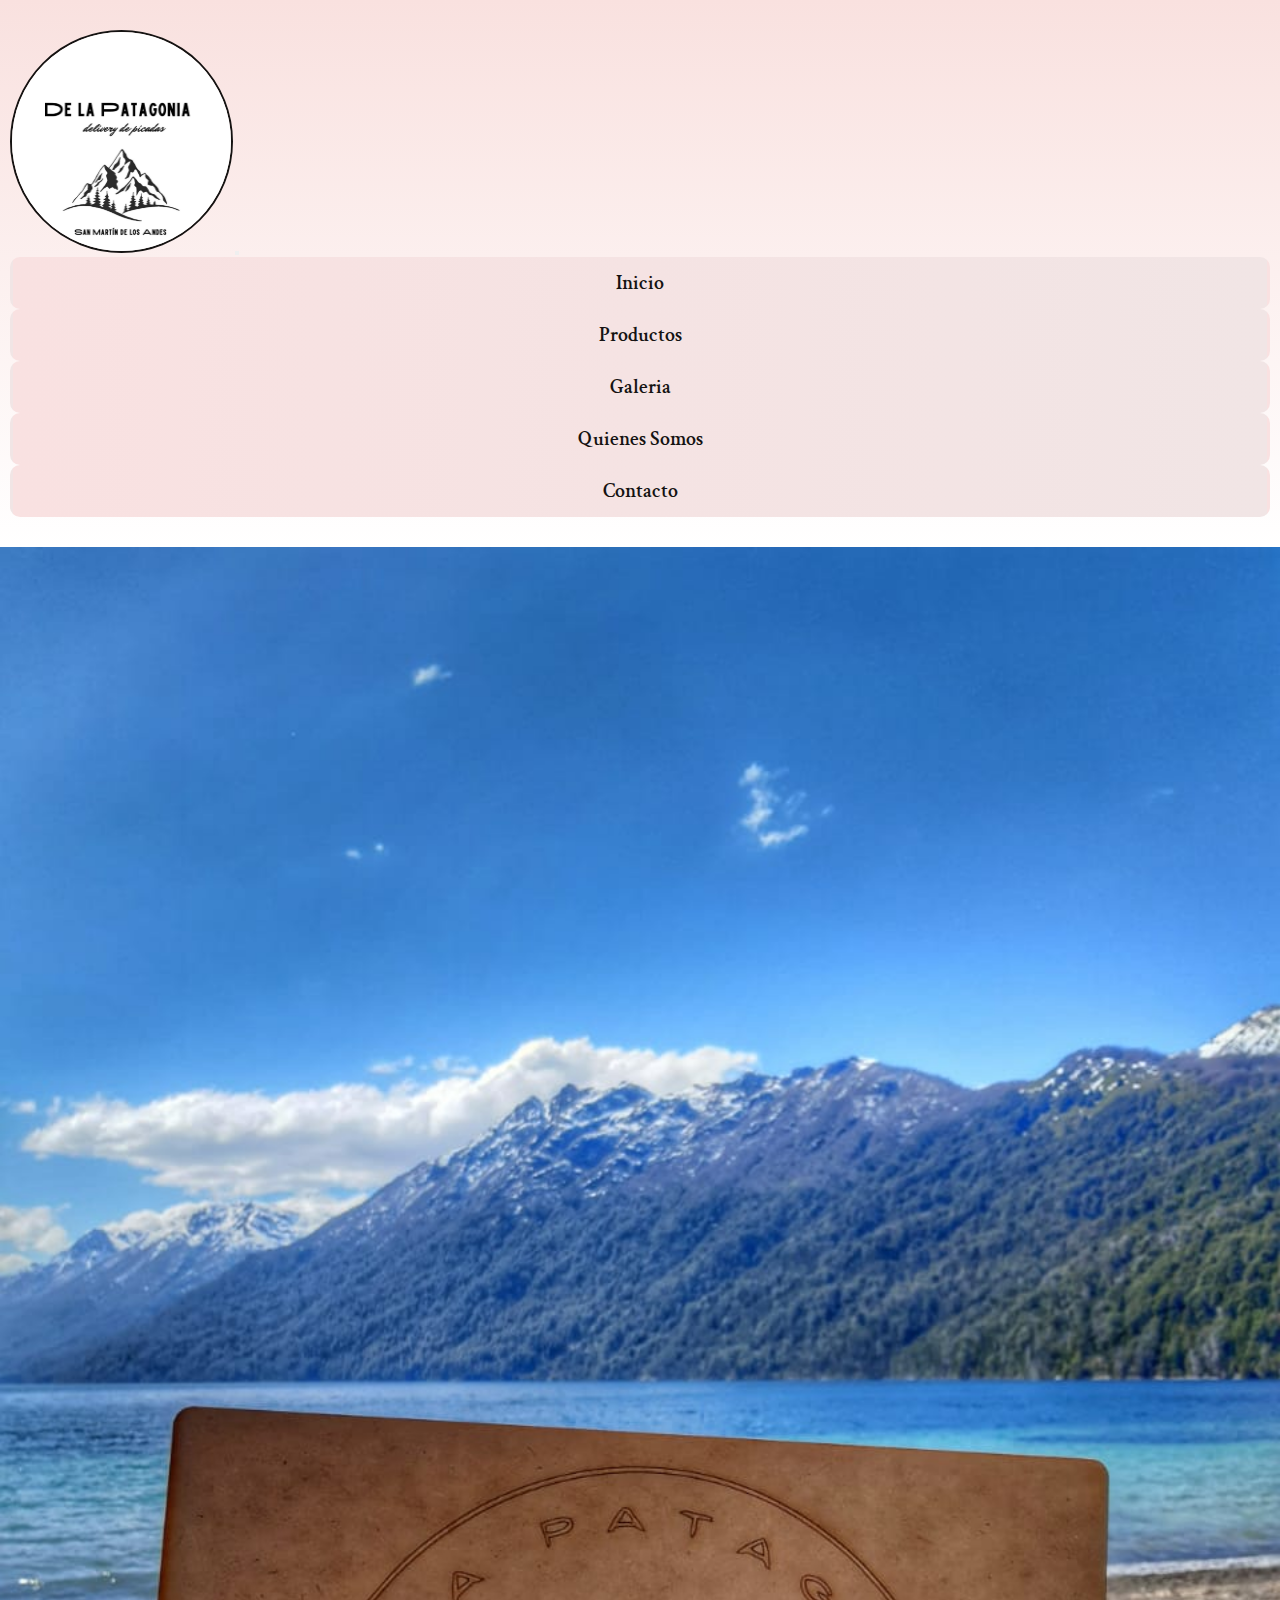
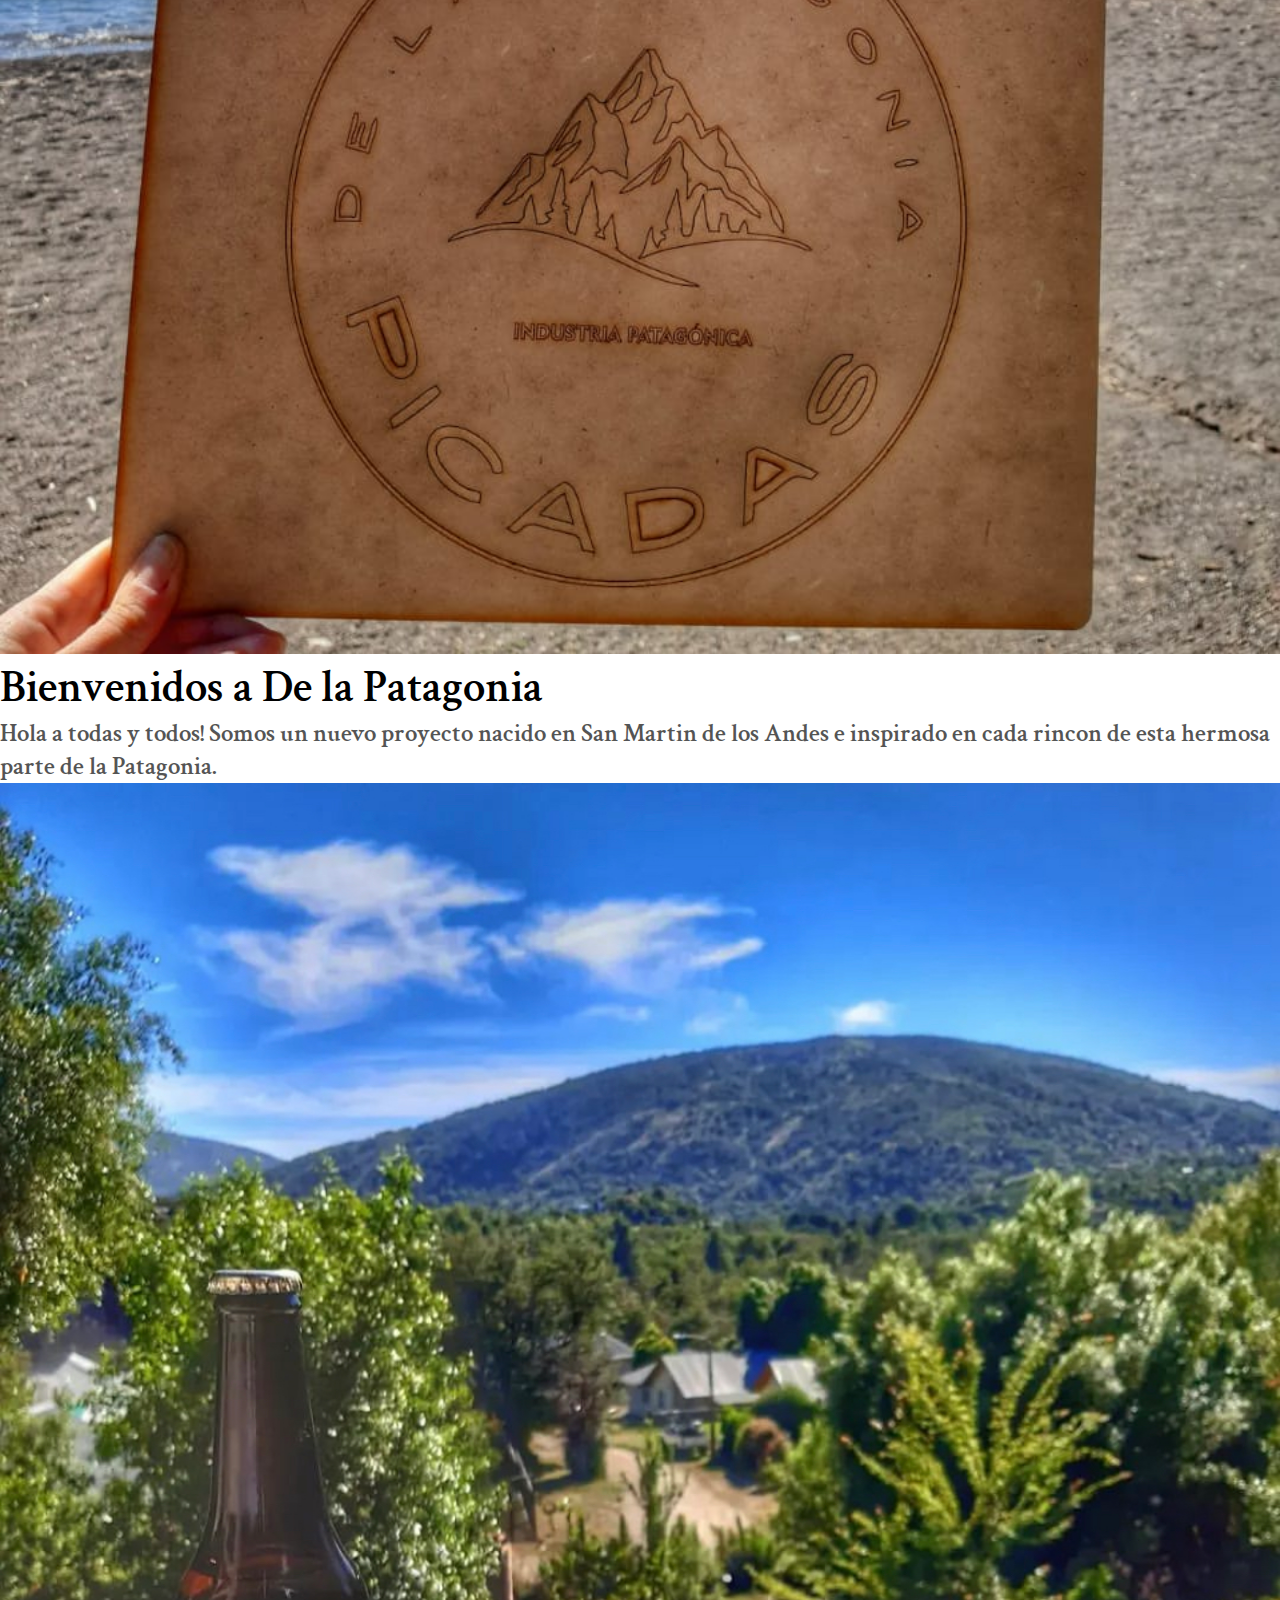
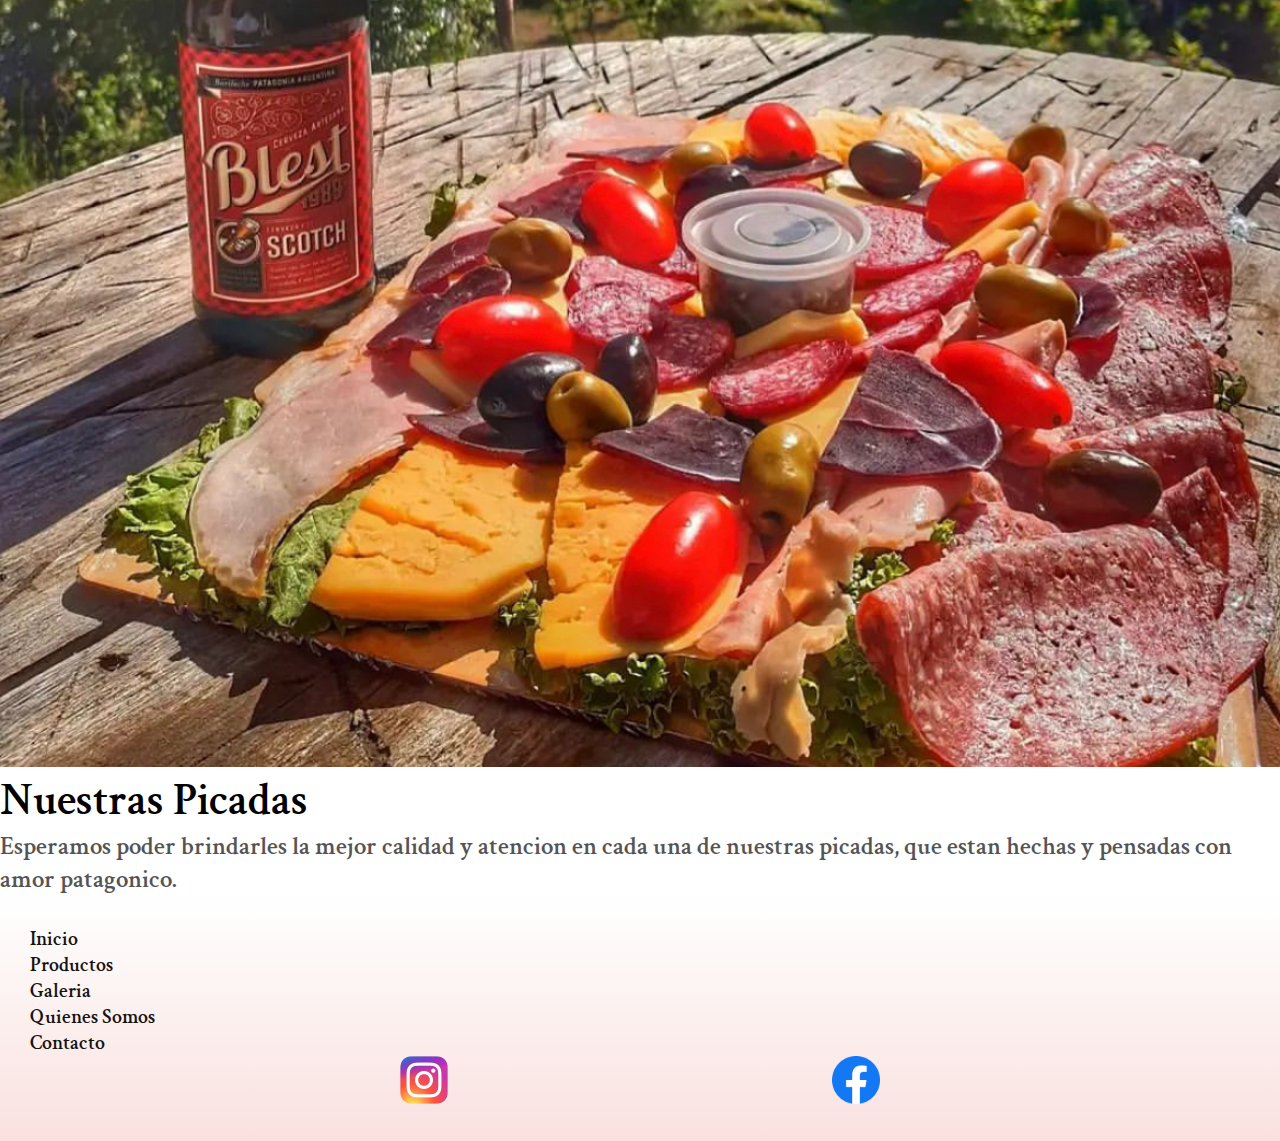
<file: index.html>
<!DOCTYPE html>
<html lang="en">
  <head>
    <meta charset="UTF-8" />
    <meta http-equiv="X-UA-Compatible" content="IE=edge" />
    <meta
      name="keywords"
      content="picadas,san martin de los andes, picadas para eventos,eventos,fiambres,regalos,patagonia"
    />
    <meta
      name="description"
      content="somos un nuevo proyecto nacido en san martin de los andes, la patagonia inspira nuestras picadas. nuestro compromiso es la mejor calidad en nuestros productos"
    />
    <meta name="viewport" content="width=device-width, initial-scale=1.0" />
    <!-- CSS only -->
    <link
      href="https://cdn.jsdelivr.net/npm/bootstrap@5.2.1/dist/css/bootstrap.min.css"
      rel="stylesheet"
      integrity="sha384-iYQeCzEYFbKjA/T2uDLTpkwGzCiq6soy8tYaI1GyVh/UjpbCx/TYkiZhlZB6+fzT"
      crossorigin="anonymous"
    />
    <link rel="stylesheet" href="./styles/styles.css" />
    <title>Picadas de la patagonia</title>
    <link rel="shortcut icon" href="./images/Logo 1.jpg" />
  </head>
  <body class="container-fluid">
    <header class="row mb-5">
      <nav class="navbar navbar-expand-lg header__links">
        <div class="container-fluid align-items-lg-end">
          <a class="navbar-brand" href="#">
            <img
              class="header__links__logo"
              src="./images/Logo 1.jpg"
              alt="Bootstrap"
            />
          </a>
          <button
            class="navbar-toggler"
            type="button"
            data-bs-toggle="collapse"
            data-bs-target="#navbarSupportedContent"
            aria-controls="navbarSupportedContent"
            aria-expanded="false"
            aria-label="Toggle navigation"
          >
            <span class="navbar-toggler-icon"></span>
          </button>
          <div
            class="collapse navbar-collapse justify-content-end"
            id="navbarSupportedContent"
          >
            <ul class="navbar-nav mb-2 mb-lg-0 gap-3">
              <li class="nav-item header__links__button">
                <a class="nav-link" aria-current="page" href="./index.html"
                  >Inicio</a
                >
              </li>
              <li class="nav-item header__links__button">
                <a class="nav-link" href="./pages/productos.html">Productos</a>
              </li>
              <li class="nav-item header__links__button">
                <a class="nav-link" href="./pages/galeria.html">Galeria</a>
              </li>
              <li class="nav-item header__links__button">
                <a class="nav-link" href="./pages/quienes-somos.html"
                  >Quienes Somos</a
                >
              </li>
              <li class="nav-item header__links__button">
                <a class="nav-link" href="./pages/contacto.html">Contacto</a>
              </li>
            </ul>
          </div>
        </div>
      </nav>
    </header>
    <main class="container inicio">
      <div class="col-12">
        <section class="row d-flex align-items-center">
          <picture class="col-12 col-lg-6">
            <img src="./images/Inicio 1.JPG" alt="Foto picada" />
          </picture>
          <article class="col-12 col-lg-6">
            <h2 class="inicio__titulo">Bienvenidos a De la Patagonia</h2>
            <p class="inicio__descripcion">
              Hola a todas y todos! Somos un nuevo proyecto nacido en San Martin
              de los Andes e inspirado en cada rincon de esta hermosa parte de
              la Patagonia.
            </p>
          </article>
        </section>
        <section class="row d-flex align-items-center flex-row-reverse">
          <picture class="col-12 col-lg-6">
            <img src="./images/Inicio 2.jpg" alt="Foto picada" />
          </picture>
          <article class="col-12 col-lg-6">
            <h2 class="inicio__titulo">Nuestras Picadas</h2>
            <p class="inicio__descripcion">
              Esperamos poder brindarles la mejor calidad y atencion en cada una
              de nuestras picadas, que estan hechas y pensadas con amor
              patagonico.
            </p>
          </article>
        </section>
      </div>
    </main>
    <footer class="row">
      <div class="col">
        <div class="row justify-content-between">
          <nav class="col-6">
            <ul class="footer__lista">
              <li>
                <a href="./index.html"> Inicio</a>
              </li>
              <li>
                <a href="./pages/productos.html"> Productos</a>
              </li>
              <li>
                <a href="./pages/galeria.html"> Galeria</a>
              </li>
              <li>
                <a href="./pages/quienes-somos.html"> Quienes Somos </a>
              </li>
              <li>
                <a href="./pages/contacto.html">Contacto </a>
              </li>
            </ul>
          </nav>
          <ul class="footer__redes col-4 col-md-2 col-lg-1">
            <li>
              <a
                href="https://www.instagram.com/delapatagoniapicadas/"
                target="_blank"
              >
                <picture>
                  <img
                    src="./images/Instagram_logo_2016.svg.webp"
                    alt="logo instagram"
                  />
                </picture>
              </a>
            </li>
            <li>
              <a
                href="https://www.facebook.com/delapatagoniapicadas/"
                target="_blank"
              >
                <picture>
                  <img
                    src="./images/Facebook_f_logo_(2019).svg.png"
                    alt="logo facebook"
                  />
                </picture>
              </a>
            </li>
          </ul>
        </div>
      </div>
    </footer>
    <!-- JavaScript Bundle with Popper -->
    <script
      src="https://cdn.jsdelivr.net/npm/bootstrap@5.2.1/dist/js/bootstrap.bundle.min.js"
      integrity="sha384-u1OknCvxWvY5kfmNBILK2hRnQC3Pr17a+RTT6rIHI7NnikvbZlHgTPOOmMi466C8"
      crossorigin="anonymous"
    ></script>
  </body>
</html>
</file>
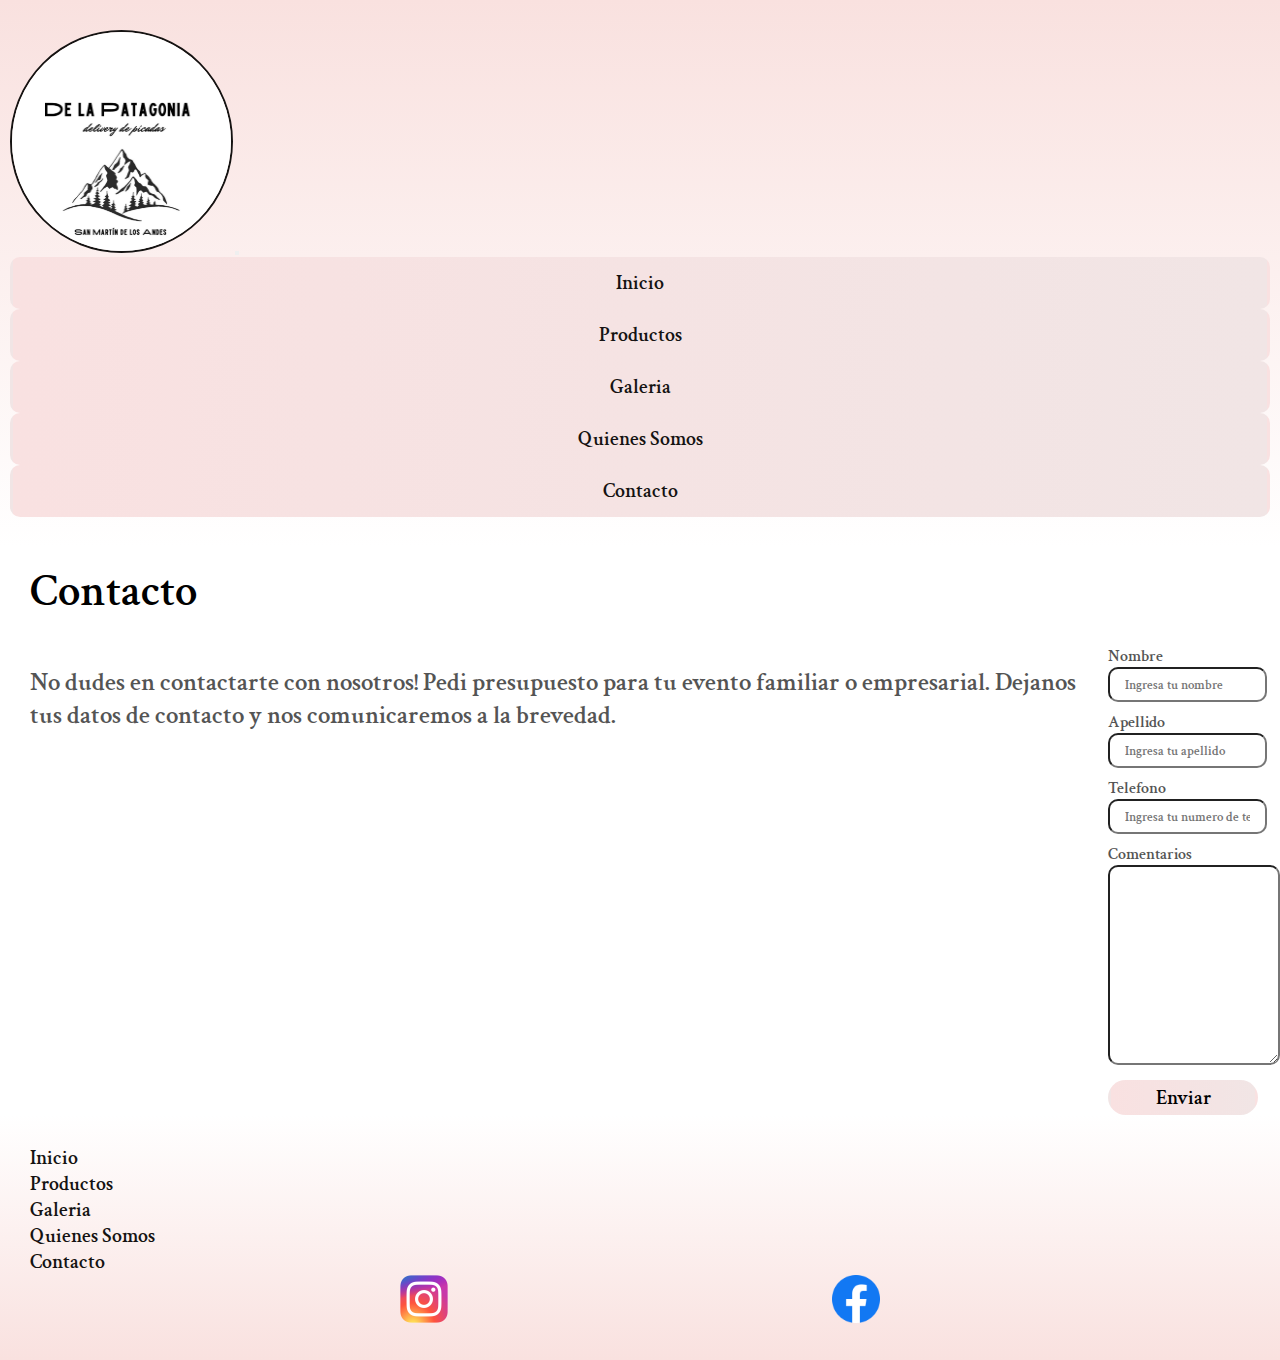
<file: pages/contacto.html>
<!DOCTYPE html>
<html lang="en">
  <head>
    <meta charset="UTF-8" />
    <meta http-equiv="X-UA-Compatible" content="IE=edge" />
    <meta name="keywords" content="picadas,san martin de los andes,patagonia" />
    <meta
      name="descripcion"
      content="contactate con nosotros para pedirnos tu picada"
    />
    <meta name="viewport" content="width=device-width, initial-scale=1.0" />

    <!-- CSS only -->
    <link
      href="https://cdn.jsdelivr.net/npm/bootstrap@5.2.1/dist/css/bootstrap.min.css"
      rel="stylesheet"
      integrity="sha384-iYQeCzEYFbKjA/T2uDLTpkwGzCiq6soy8tYaI1GyVh/UjpbCx/TYkiZhlZB6+fzT"
      crossorigin="anonymous"
    />
    <link rel="stylesheet" href="../styles/styles.css" />
    <title>Contacto</title>
    <link rel="shortcut icon" href="../images/Logo 1.jpg" />
  </head>
  <body class="container-fluid">
    <header class="row mb-5">
      <nav class="navbar navbar-expand-lg header__links">
        <div class="container-fluid align-items-lg-end">
          <a class="navbar-brand" href="#">
            <img
              class="header__links__logo"
              src="../images/Logo 1.jpg"
              alt="Bootstrap"
            />
          </a>
          <button
            class="navbar-toggler"
            type="button"
            data-bs-toggle="collapse"
            data-bs-target="#navbarSupportedContent"
            aria-controls="navbarSupportedContent"
            aria-expanded="false"
            aria-label="Toggle navigation"
          >
            <span class="navbar-toggler-icon"></span>
          </button>
          <div
            class="collapse navbar-collapse justify-content-end"
            id="navbarSupportedContent"
          >
            <ul class="navbar-nav mb-2 mb-lg-0 gap-3">
              <li class="nav-item header__links__button">
                <a class="nav-link" aria-current="page" href="../index.html"
                  >Inicio</a
                >
              </li>
              <li class="nav-item header__links__button">
                <a class="nav-link" href="./productos.html">Productos</a>
              </li>
              <li class="nav-item header__links__button">
                <a class="nav-link" href="./galeria.html">Galeria</a>
              </li>
              <li class="nav-item header__links__button">
                <a class="nav-link" href="./quienes-somos.html"
                  >Quienes Somos</a
                >
              </li>
              <li class="nav-item header__links__button">
                <a class="nav-link" href="./contacto.html">Contacto</a>
              </li>
            </ul>
          </div>
        </div>
      </nav>
    </header>
    <main class="contacto container">
      <div class="row"><h2 class="contacto__titulo col-12">Contacto</h2></div>

      <div class="contacto__contenedor__formulario row">
        <p class="contacto__descripcion col-12 col-lg-6">
          No dudes en contactarte con nosotros! Pedi presupuesto para tu evento
          familiar o empresarial. Dejanos tus datos de contacto y nos
          comunicaremos a la brevedad.
        </p>
        <form class="contacto__formulario col-12 col-lg-6 align-items-center">
          <label class="container-fluid" for="nombre"> Nombre </label>
          <input
            class="container-fluid"
            id="nombre"
            type="text"
            placeholder="Ingresa tu nombre"
          />
          <label class="container-fluid" for="apellido"> Apellido </label>
          <input
            class="container-fluid"
            id="apellido"
            type="text"
            placeholder="Ingresa tu apellido"
          />
          <label class="container-fluid" for="telefono"> Telefono </label>
          <input
            class="container-fluid"
            id="telefono"
            type="Number"
            placeholder="Ingresa tu numero de telefono"
          />
          <label class="container-fluid" for="comentarios"> Comentarios </label>
          <textarea class="container-fluid"> </textarea>
          <input
            type="submit"
            value="Enviar"
            class="contacto__formulario__boton"
          />
        </form>
      </div>
    </main>
    <footer class="row">
      <div class="col">
        <div class="row justify-content-between">
          <nav class="col-6">
            <ul class="footer__lista">
              <li>
                <a href="../index.html"> Inicio</a>
              </li>
              <li>
                <a href="./productos.html"> Productos</a>
              </li>
              <li>
                <a href="./galeria.html"> Galeria</a>
              </li>
              <li>
                <a href="./quienes-somos.html"> Quienes Somos </a>
              </li>
              <li>
                <a href="./contacto.html">Contacto </a>
              </li>
            </ul>
          </nav>
          <ul class="footer__redes col-4 col-md-2 col-lg-1">
            <li>
              <a
                href="https://www.instagram.com/delapatagoniapicadas/"
                target="_blank"
              >
                <picture>
                  <img
                    src="../images/Instagram_logo_2016.svg.webp"
                    alt="logo instagram"
                  />
                </picture>
              </a>
            </li>
            <li>
              <a
                href="https://www.facebook.com/delapatagoniapicadas/"
                target="_blank"
              >
                <picture>
                  <img
                    src="../images/Facebook_f_logo_(2019).svg.png"
                    alt="logo facebook"
                  />
                </picture>
              </a>
            </li>
          </ul>
        </div>
      </div>
    </footer>
    <!-- JavaScript Bundle with Popper -->
    <script
      src="https://cdn.jsdelivr.net/npm/bootstrap@5.2.1/dist/js/bootstrap.bundle.min.js"
      integrity="sha384-u1OknCvxWvY5kfmNBILK2hRnQC3Pr17a+RTT6rIHI7NnikvbZlHgTPOOmMi466C8"
      crossorigin="anonymous"
    ></script>
  </body>
</html>
</file>
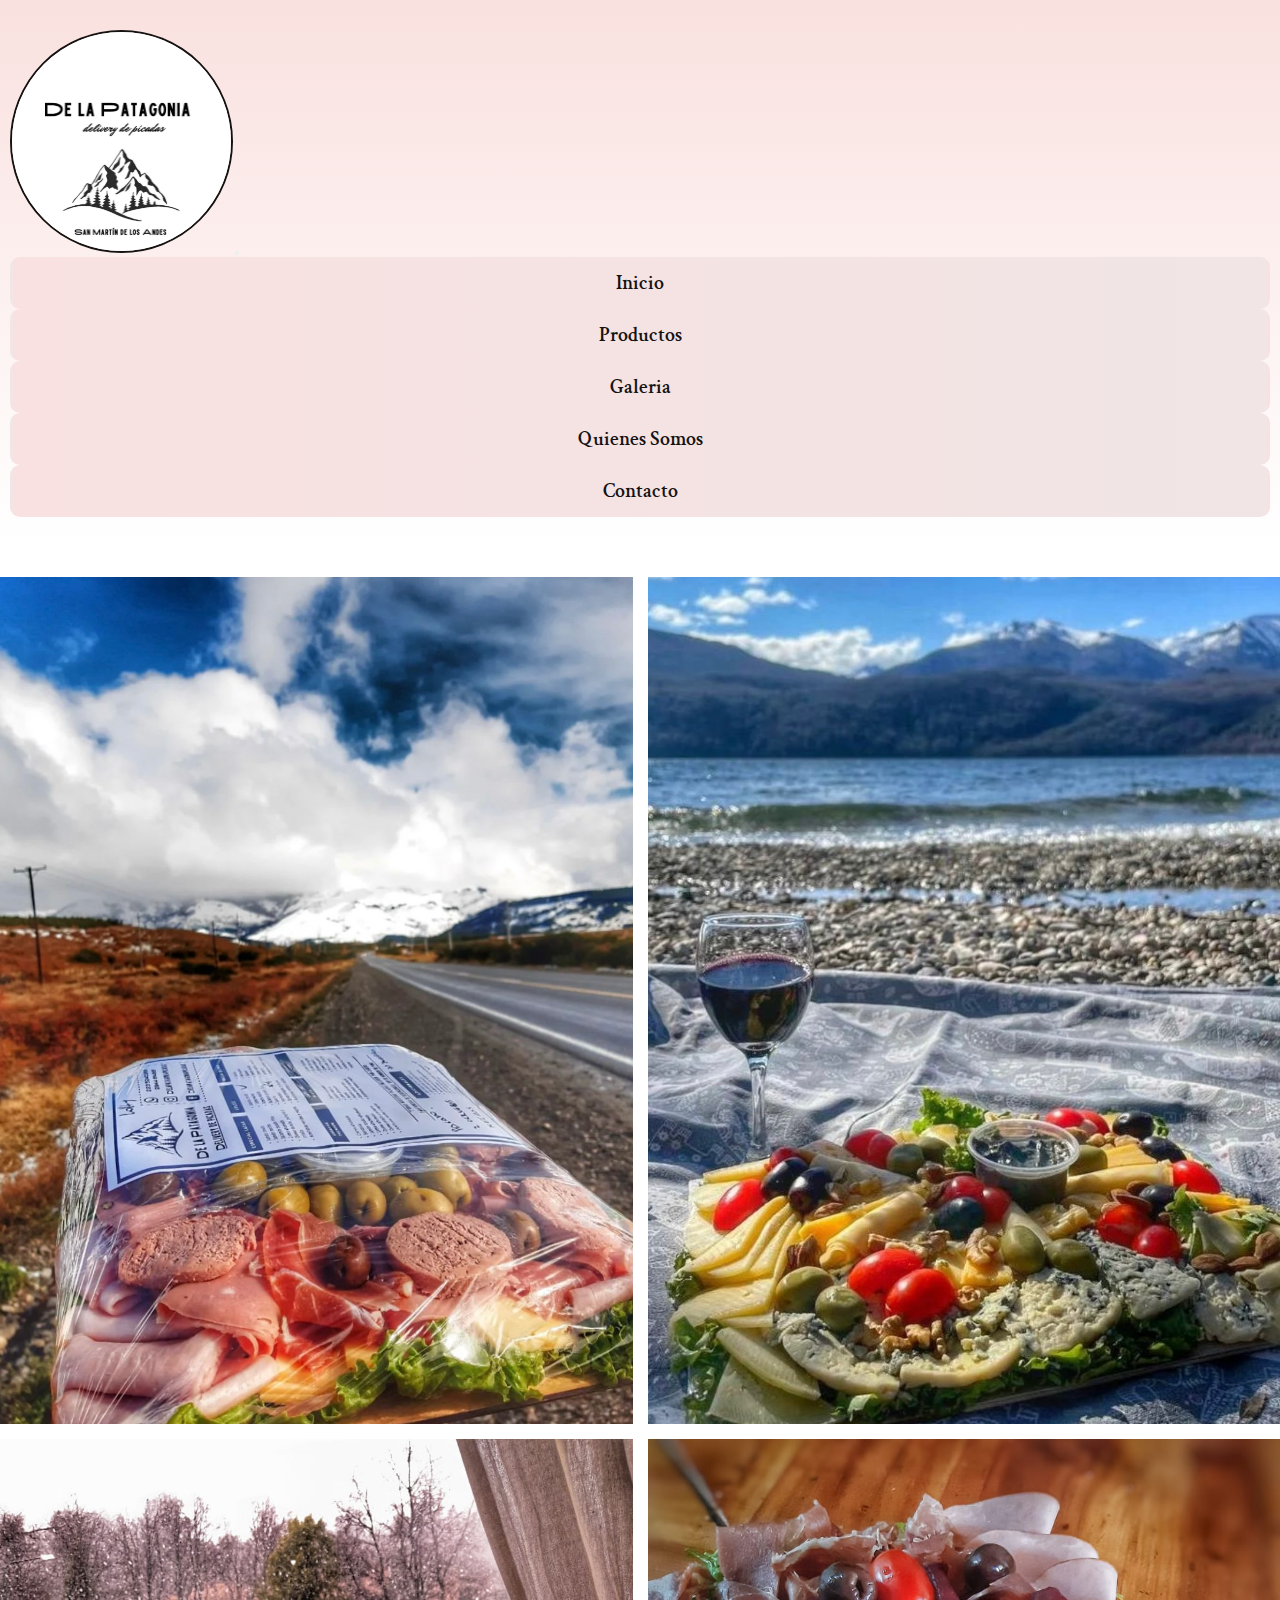
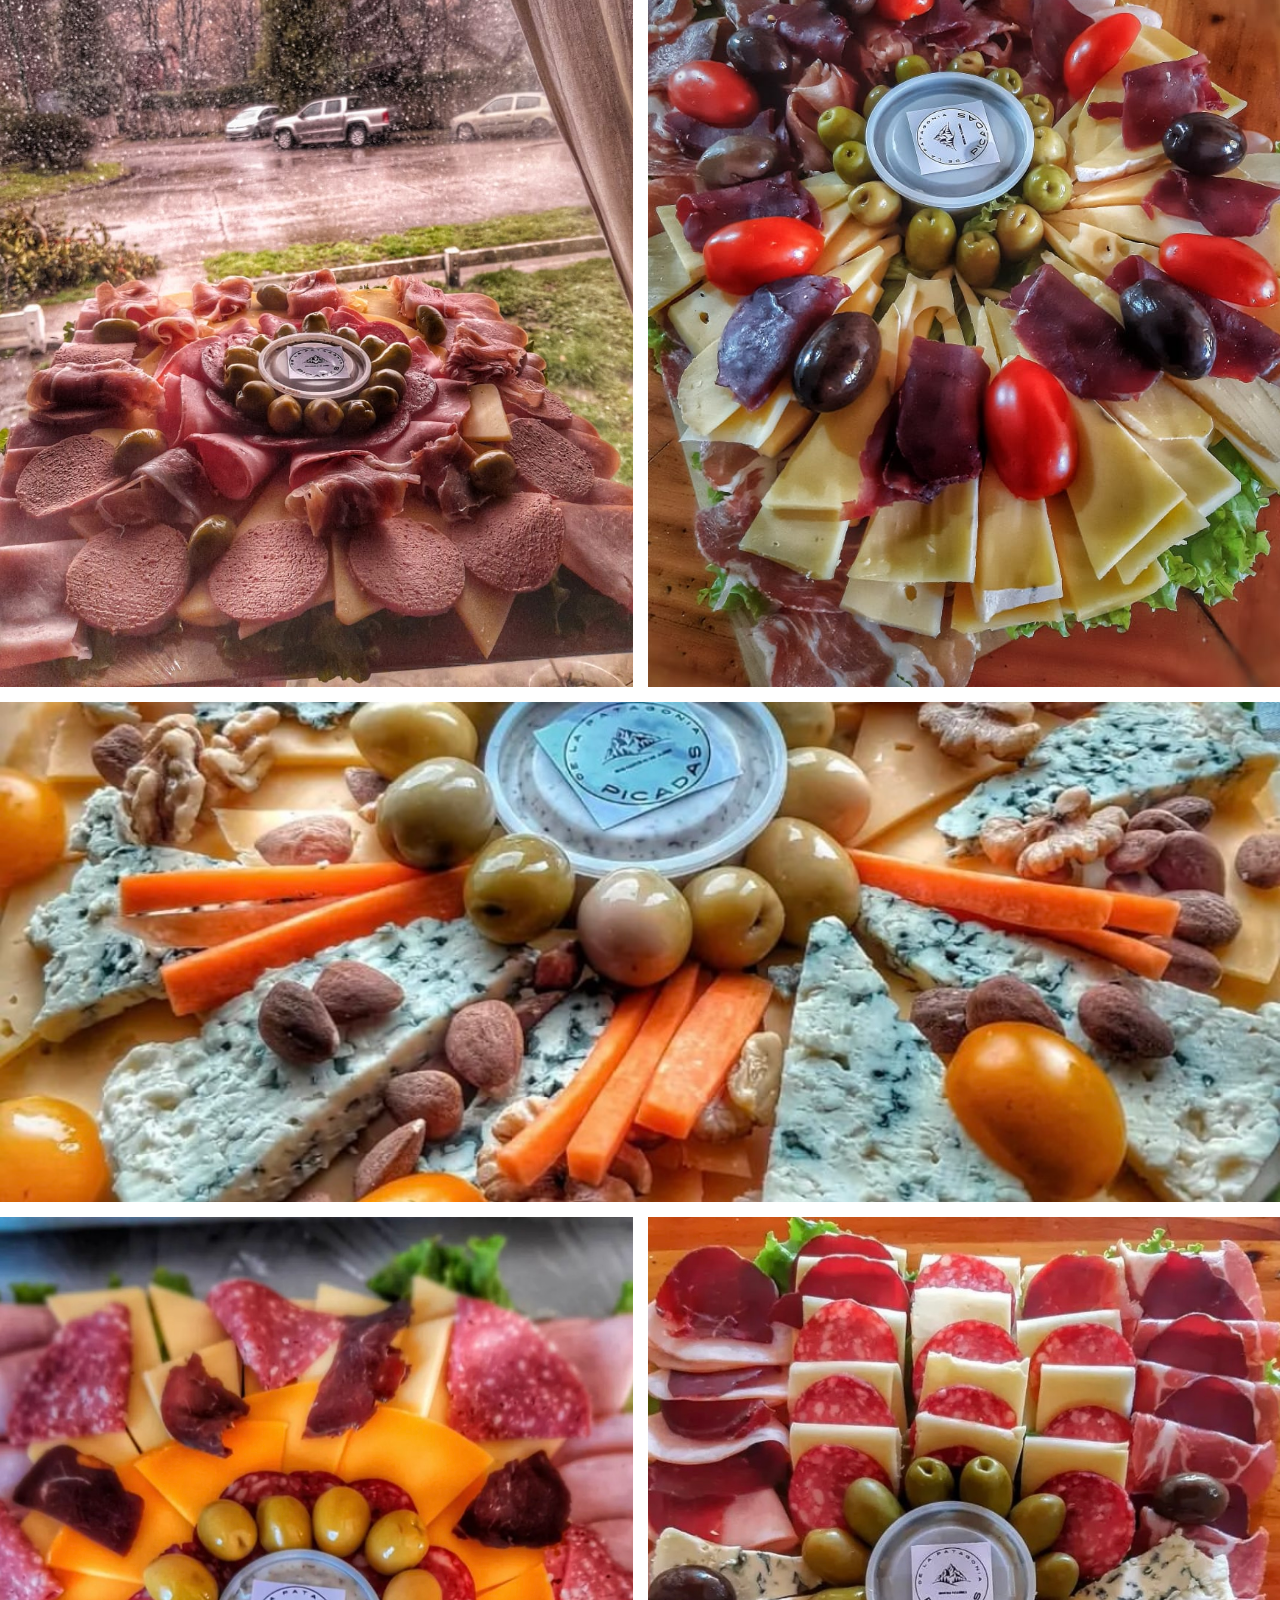
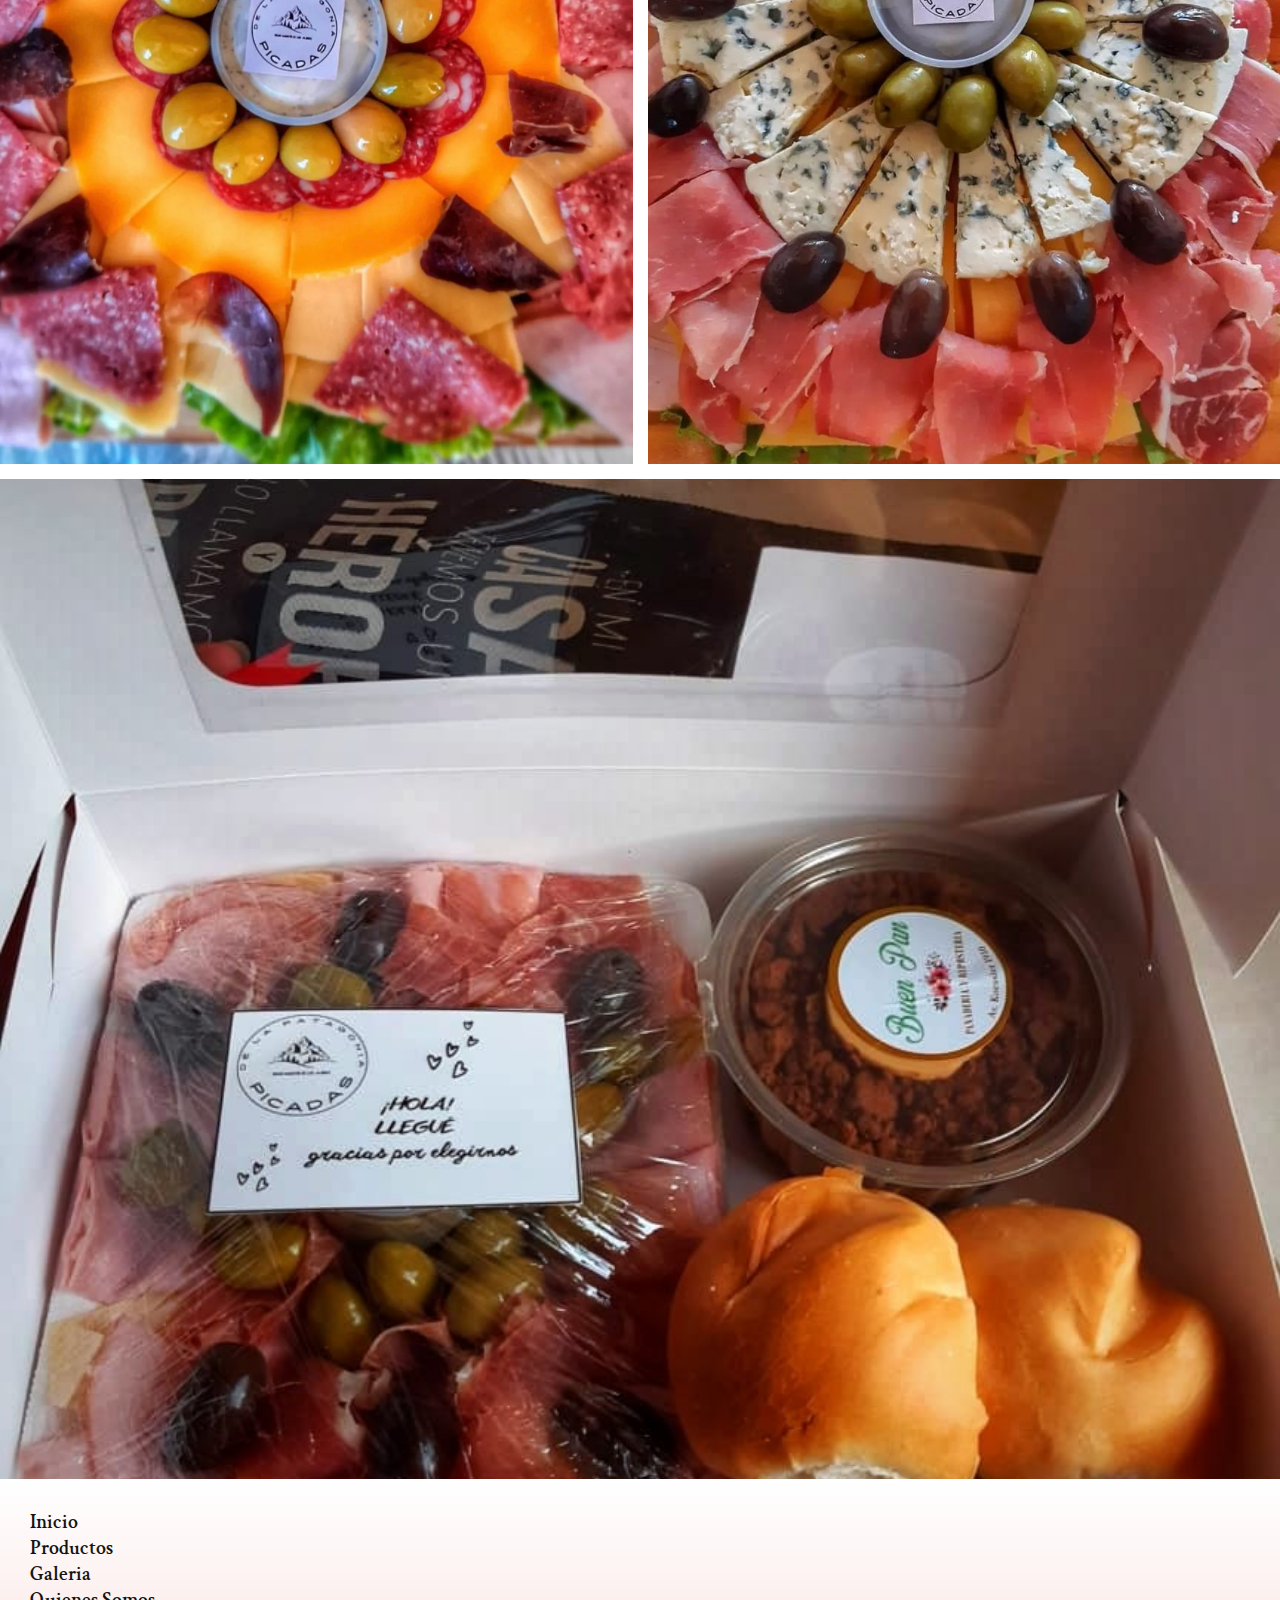
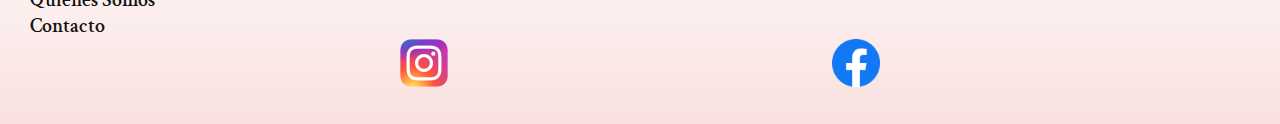
<file: pages/galeria.html>
<!DOCTYPE html>
<html lang="en">
  <head>
    <meta charset="UTF-8" />
    <meta http-equiv="X-UA-Compatible" content="IE=edge" />
    <meta
      name="keywords"
      content=" fotos picadas,san martin de los andes,fiambres"
    />
    <meta name="description" content="Fotos de nuestras picadas" />
    <meta name="viewport" content="width=device-width, initial-scale=1.0" />

    <!-- CSS only -->
    <link
      href="https://cdn.jsdelivr.net/npm/bootstrap@5.2.1/dist/css/bootstrap.min.css"
      rel="stylesheet"
      integrity="sha384-iYQeCzEYFbKjA/T2uDLTpkwGzCiq6soy8tYaI1GyVh/UjpbCx/TYkiZhlZB6+fzT"
      crossorigin="anonymous"
    />
    <link rel="stylesheet" href="../styles/styles.css" />
    <title>Galeria</title>
    <link rel="shortcut icon" href="../images/Logo 1.jpg" />
  </head>
  <body class="container-fluid">
    <header class="row mb-5">
      <nav class="navbar navbar-expand-lg header__links">
        <div class="container-fluid align-items-lg-end">
          <a class="navbar-brand" href="#">
            <img
              class="header__links__logo"
              src="../images/Logo 1.jpg"
              alt="Bootstrap"
            />
          </a>
          <button
            class="navbar-toggler"
            type="button"
            data-bs-toggle="collapse"
            data-bs-target="#navbarSupportedContent"
            aria-controls="navbarSupportedContent"
            aria-expanded="false"
            aria-label="Toggle navigation"
          >
            <span class="navbar-toggler-icon"></span>
          </button>
          <div
            class="collapse navbar-collapse justify-content-end"
            id="navbarSupportedContent"
          >
            <ul class="navbar-nav mb-2 mb-lg-0 gap-3">
              <li class="nav-item header__links__button">
                <a class="nav-link" aria-current="page" href="../index.html"
                  >Inicio</a
                >
              </li>
              <li class="nav-item header__links__button">
                <a class="nav-link" href="./productos.html">Productos</a>
              </li>
              <li class="nav-item header__links__button">
                <a class="nav-link" href="./galeria.html">Galeria</a>
              </li>
              <li class="nav-item header__links__button">
                <a class="nav-link" href="./quienes-somos.html"
                  >Quienes Somos</a
                >
              </li>
              <li class="nav-item header__links__button">
                <a class="nav-link" href="./contacto.html">Contacto</a>
              </li>
            </ul>
          </div>
        </div>
      </nav>
    </header>
    <main class="galeria__main">
      <section class="galeria">
        <picture class="galeria__foto">
          <img src="../images/Fotopicada1.jpg" alt="foto picada uno" />
        </picture>

        <picture class="galeria__foto">
          <img src="../images/fotopicada2.jpg" alt="foto picada dos" />
        </picture>

        <picture class="galeria__foto">
          <img src="../images/fotopicada3.JPG" alt="foto picada tres" />
        </picture>

        <picture class="galeria__foto">
          <img src="../images/fotopicada4.JPG" alt="foto picada cuatro" />
        </picture>

        <picture class="galeria__foto">
          <img src="../images/fotopicada5.jpg" alt="foto picada cinco" />
        </picture>

        <picture class="galeria__foto">
          <img src="../images/fotopicada6.jpg" alt="foto picada seis" />
        </picture>

        <picture class="galeria__foto">
          <img src="../images/fotopicada7.jpg" alt="foto picada siete" />
        </picture>

        <picture class="galeria__foto">
          <img src="../images/fotopicada8.JPG" alt="foto picada ocho" />
        </picture>
      </section>
    </main>
    <footer class="row">
      <div class="col">
        <div class="row justify-content-between">
          <nav class="col-6">
            <ul class="footer__lista">
              <li>
                <a href="../index.html"> Inicio</a>
              </li>
              <li>
                <a href="./productos.html"> Productos</a>
              </li>
              <li>
                <a href="./galeria.html"> Galeria</a>
              </li>
              <li>
                <a href="./quienes-somos.html"> Quienes Somos </a>
              </li>
              <li>
                <a href="./contacto.html">Contacto </a>
              </li>
            </ul>
          </nav>
          <ul class="footer__redes col-4 col-md-2 col-lg-1">
            <li>
              <a
                href="https://www.instagram.com/delapatagoniapicadas/"
                target="_blank"
              >
                <picture>
                  <img
                    src="../images/Instagram_logo_2016.svg.webp"
                    alt="logo instagram"
                  />
                </picture>
              </a>
            </li>
            <li>
              <a
                href="https://www.facebook.com/delapatagoniapicadas/"
                target="_blank"
              >
                <picture>
                  <img
                    src="../images/Facebook_f_logo_(2019).svg.png"
                    alt="logo facebook"
                  />
                </picture>
              </a>
            </li>
          </ul>
        </div>
      </div>
    </footer>
    <!-- JavaScript Bundle with Popper -->
    <script
      src="https://cdn.jsdelivr.net/npm/bootstrap@5.2.1/dist/js/bootstrap.bundle.min.js"
      integrity="sha384-u1OknCvxWvY5kfmNBILK2hRnQC3Pr17a+RTT6rIHI7NnikvbZlHgTPOOmMi466C8"
      crossorigin="anonymous"
    ></script>
  </body>
</html>
</file>
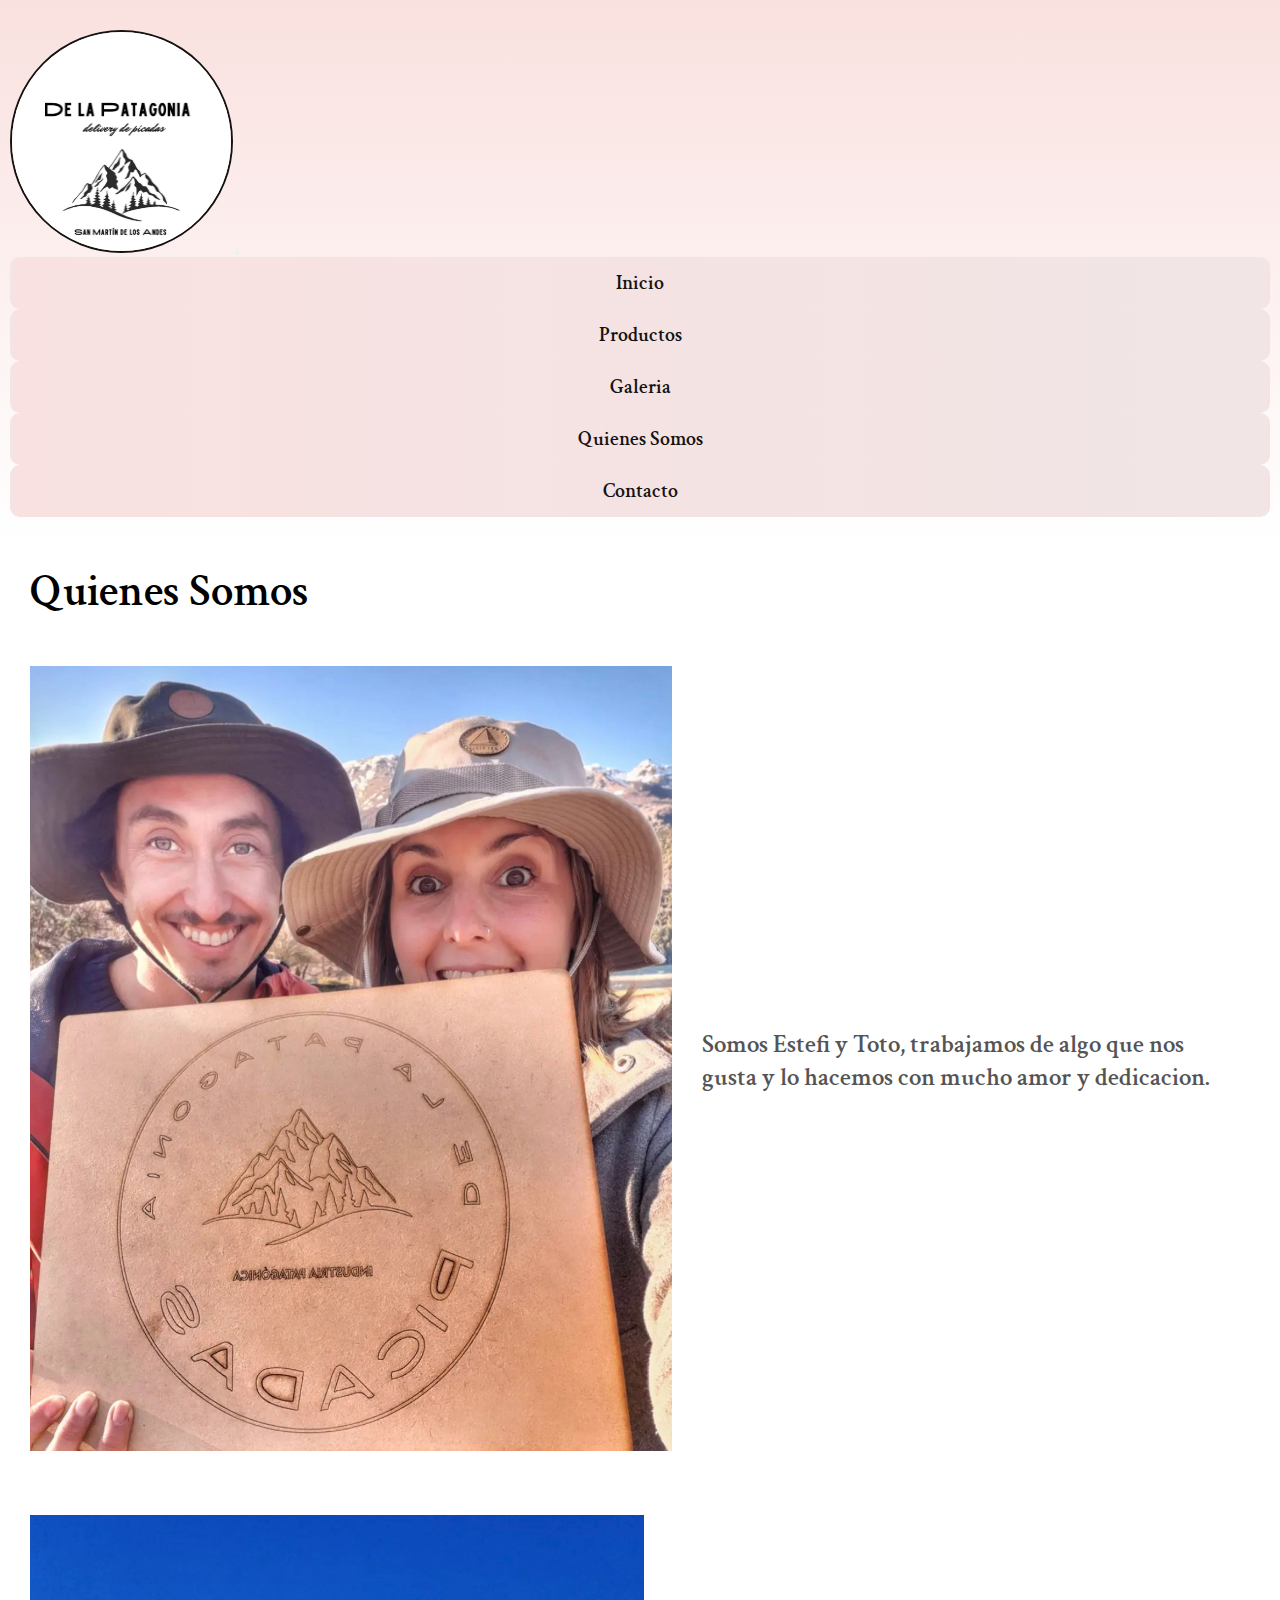
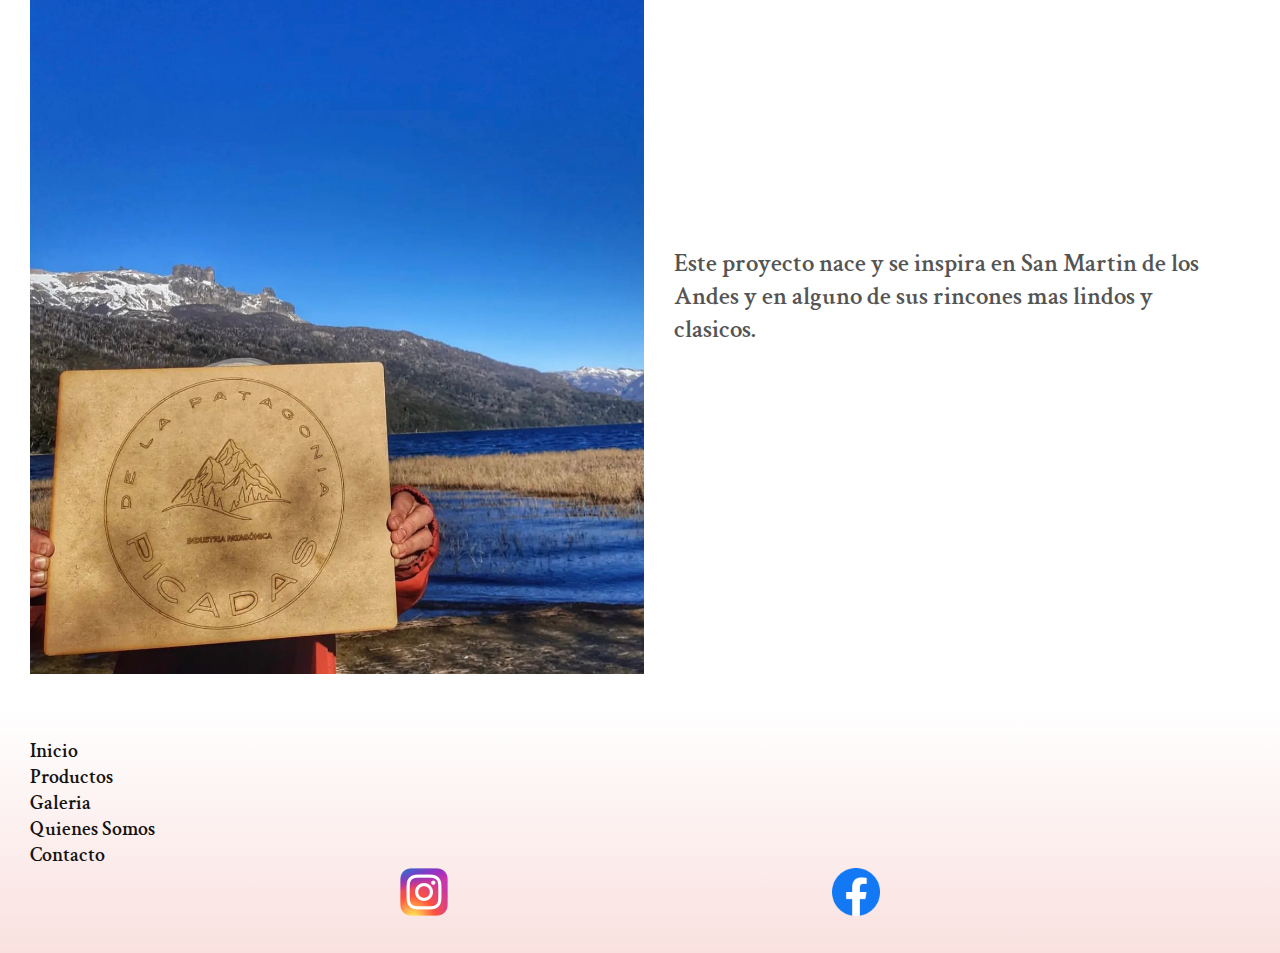
<file: pages/quienes-somos.html>
<!DOCTYPE html>
<html lang="en">
  <head>
    <meta charset="UTF-8" />
    <meta http-equiv="X-UA-Compatible" content="IE=edge" />
    <meta
      name="keywords"
      content="picadas,san martin de los andes, picadas para eventos"
    />
    <meta
      name="description"
      content="somos un nuevo proyecto nacido en san martin de los andes, la patagonia inspira nuestras picadas. nuestro compromiso es la mejor calidad en nuestros productos"
    />
    <meta name="viewport" content="width=device-width, initial-scale=1.0" />

    <!-- CSS only -->
    <link
      href="https://cdn.jsdelivr.net/npm/bootstrap@5.2.1/dist/css/bootstrap.min.css"
      rel="stylesheet"
      integrity="sha384-iYQeCzEYFbKjA/T2uDLTpkwGzCiq6soy8tYaI1GyVh/UjpbCx/TYkiZhlZB6+fzT"
      crossorigin="anonymous"
    />
    <link rel="stylesheet" href="../styles/styles.css" />
    <title>Quienes Somos</title>
    <link rel="shortcut icon" href="../images/Logo 1.jpg" />
  </head>
  <body class="container-fluid">
    <header class="row mb-5">
      <nav class="navbar navbar-expand-lg header__links">
        <div class="container-fluid align-items-lg-end">
          <a class="navbar-brand" href="#">
            <img
              class="header__links__logo"
              src="../images/Logo 1.jpg"
              alt="Bootstrap"
            />
          </a>
          <button
            class="navbar-toggler"
            type="button"
            data-bs-toggle="collapse"
            data-bs-target="#navbarSupportedContent"
            aria-controls="navbarSupportedContent"
            aria-expanded="false"
            aria-label="Toggle navigation"
          >
            <span class="navbar-toggler-icon"></span>
          </button>
          <div
            class="collapse navbar-collapse justify-content-end"
            id="navbarSupportedContent"
          >
            <ul class="navbar-nav mb-2 mb-lg-0 gap-3">
              <li class="nav-item header__links__button">
                <a class="nav-link" aria-current="page" href="../index.html"
                  >Inicio</a
                >
              </li>
              <li class="nav-item header__links__button">
                <a class="nav-link" href="./productos.html">Productos</a>
              </li>
              <li class="nav-item header__links__button">
                <a class="nav-link" href="./galeria.html">Galeria</a>
              </li>
              <li class="nav-item header__links__button">
                <a class="nav-link" href="./quienes-somos.html"
                  >Quienes Somos</a
                >
              </li>
              <li class="nav-item header__links__button">
                <a class="nav-link" href="./contacto.html">Contacto</a>
              </li>
            </ul>
          </div>
        </div>
      </nav>
    </header>
    <main class="quienes__main container">
      <div class="col-12">
        <h2 class="quienes__titulo">Quienes Somos</h2>
        <section class="quienes row d-flex align-items-center">
          <picture class="quienes__img col-12 col-lg-6">
            <img src="../images/quienes.jpeg" alt="foto quienes somos" />
          </picture>
          <article class="quienes__box col-12 col-lg-6">
            <p class="quienes__descripcion">
              Somos Estefi y Toto, trabajamos de algo que nos gusta y lo hacemos
              con mucho amor y dedicacion.
            </p>
          </article>
        </section>
        <section class="quienes row d-flex align-items-cente">
          <picture class="quienes__img col-12 col-lg-6">
            <img src="../images/somos (1).jpeg" alt="foto quienes somos dos" />
          </picture>
          <article class="quienes__box col-12 col-lg-6">
            <p class="quienes__descripcion">
              Este proyecto nace y se inspira en San Martin de los Andes y en
              alguno de sus rincones mas lindos y clasicos.
            </p>
          </article>
        </section>
      </div>
    </main>
    <footer class="row">
      <div class="col">
        <div class="row justify-content-between">
          <nav class="col-6">
            <ul class="footer__lista">
              <li>
                <a href="../index.html"> Inicio</a>
              </li>
              <li>
                <a href="./productos.html"> Productos</a>
              </li>
              <li>
                <a href="./galeria.html"> Galeria</a>
              </li>
              <li>
                <a href="./quienes-somos.html"> Quienes Somos </a>
              </li>
              <li>
                <a href="./contacto.html">Contacto </a>
              </li>
            </ul>
          </nav>
          <ul class="footer__redes col-4 col-md-2 col-lg-1">
            <li>
              <a
                href="https://www.instagram.com/delapatagoniapicadas/"
                target="_blank"
              >
                <picture>
                  <img
                    src="../images/Instagram_logo_2016.svg.webp"
                    alt="logo instagram"
                  />
                </picture>
              </a>
            </li>
            <li>
              <a
                href="https://www.facebook.com/delapatagoniapicadas/"
                target="_blank"
              >
                <picture>
                  <img
                    src="../images/Facebook_f_logo_(2019).svg.png"
                    alt="logo facebook"
                  />
                </picture>
              </a>
            </li>
          </ul>
        </div>
      </div>
    </footer>
    <!-- JavaScript Bundle with Popper -->
    <script
      src="https://cdn.jsdelivr.net/npm/bootstrap@5.2.1/dist/js/bootstrap.bundle.min.js"
      integrity="sha384-u1OknCvxWvY5kfmNBILK2hRnQC3Pr17a+RTT6rIHI7NnikvbZlHgTPOOmMi466C8"
      crossorigin="anonymous"
    ></script>
  </body>
</html>
</file>
<file: styles/styles.css>
/*espacios*/
@font-face {
  font-family: CrimsonText-SemiBold;
  src: url("../../fonts/CrimsonText-SemiBold.ttf");
}
/* font family */
/*font-sizes*/
.contacto .contacto__titulo, .productos .producto__titulo, .productos .titulo__picadas, .quienes__main .quienes__titulo {
  font-size: 4.5em;
  padding-top: 1.5rem;
  padding-bottom: 1.5rem;
  padding-left: 3rem;
}

/*Estilos Generales*/
* {
  margin: 0;
  padding: 0;
  box-sizing: border-box;
  font-family: "CrimsonText-SemiBold";
}

html {
  font-size: 62.5%;
}

ul {
  list-style-type: none;
}

a {
  text-decoration: none;
  color: rgb(21, 19, 18);
}

img {
  width: 100%;
}

body {
  height: 100vh;
  background-color: rgb(255, 255, 255);
}

/*Header*/
header .header__links {
  padding: 3rem 1rem 3rem 1rem;
  background: linear-gradient(180deg, rgb(249, 225, 223) 0%, rgb(255, 255, 255) 100%);
}
header .header__links .header__links__logo {
  border-radius: 50%;
  width: 22.3rem;
  height: 22.3rem;
  border: 2px solid rgb(21, 19, 18);
}
header .header__links .header__links__button {
  background: linear-gradient(90deg, rgb(249, 225, 225) 0%, rgb(241, 229, 229) 100%);
  padding: 1rem;
  text-align: center;
  border-radius: 1rem;
  font-size: 2em;
  border: 0.3rem solid transparent;
  transition: all 0.3s;
}
header .header__links .header__links__button:hover {
  border-color: rgb(255, 206, 206) Selected;
  transform: scale(1.05);
}

.inicio .inicio__titulo {
  font-size: 4.5em;
}
.inicio .inicio__descripcion {
  font-size: 2.5em;
  color: rgb(84, 84, 84);
}

/*Footer*/
footer {
  background: linear-gradient(0deg, rgb(249, 225, 223) 0%, rgb(255, 255, 255) 100%);
  padding: 3rem;
}
footer li a {
  color: rgb(21, 19, 18);
  font-size: 2em;
}
footer .footer__redes {
  display: flex;
  justify-content: space-evenly;
  gap: 1.5rem;
}
footer .footer__redes img {
  height: 4.8rem;
  width: 4.8rem;
}

/* Estilos de pagina quienes-somos.html*/
.quienes__main .quienes {
  display: flex;
  padding: 3rem;
  align-items: center;
}
.quienes__main .quienes .quienes__descripcion {
  font-size: 2.5em;
  color: rgb(84, 84, 84);
  padding: 3rem;
}

/* Estilos de pagina productos.html*/
.productos .producto__img {
  height: 50rem;
  -o-object-fit: cover;
     object-fit: cover;
}
.productos .producto__detalles {
  font-size: 2em;
  color: rgb(84, 84, 84);
  max-width: 35rem;
}
.productos .producto__contenedor__precio {
  justify-self: flex-end;
  padding: 1rem;
  max-width: 35rem;
}
.productos .producto__precio {
  font-size: 2em;
  color: rgb(21, 19, 18);
}

/* Estilos de pagina galeria.html*/
.galeria__main .galeria {
  display: grid;
  grid-template-columns: repeat(12, 1fr);
  grid-template-rows: repeat(2, 1fr) 50rem 1fr 100rem;
  gap: 1.5rem;
  padding-top: 3rem;
}
.galeria__main .galeria .galeria__foto img {
  -o-object-fit: cover;
     object-fit: cover;
  height: 100%;
}
.galeria__main .galeria .galeria__foto:nth-of-type(1) {
  grid-column: 1/7;
  /* grid-row: 1/2; */
}
.galeria__main .galeria .galeria__foto:nth-of-type(2) {
  grid-column: 7/13;
}
.galeria__main .galeria .galeria__foto:nth-of-type(3) {
  grid-column: 1/7;
  /* grid-row: 2/3; */
}
.galeria__main .galeria .galeria__foto:nth-of-type(4) {
  grid-column: 7/13;
  /* grid-row: 2/3; */
}
.galeria__main .galeria .galeria__foto:nth-of-type(5) {
  grid-column: 1/13;
  /* grid-row: 3/4; */
}
.galeria__main .galeria .galeria__foto:nth-of-type(6) {
  grid-column: 1/7;
  /* grid-row: 4/5; */
}
.galeria__main .galeria .galeria__foto:nth-of-type(7) {
  grid-column: 7/13;
  /* grid-row: 5/6; */
}
.galeria__main .galeria .galeria__foto:nth-of-type(8) {
  grid-column: 1/13;
  /* grid-row: 4/5; */
}

/* Estilos de pagina contacto.html */
.contacto .contacto__contenedor__formulario {
  display: flex;
  justify-content: flex-end;
}
.contacto .contacto__contenedor__formulario .contacto__descripcion {
  font-size: 2.5em;
  color: rgb(84, 84, 84);
  padding: 3rem;
}
.contacto .contacto__contenedor__formulario .contacto__formulario {
  display: flex;
  flex-direction: column;
  align-items: flex-start;
  justify-content: space-evenly;
}
.contacto .contacto__contenedor__formulario .contacto__formulario label {
  color: rgb(84, 84, 84);
  font-size: medium;
  margin-top: 1rem;
  text-align: left;
  max-width: 40rem;
}
.contacto .contacto__contenedor__formulario .contacto__formulario input {
  border-radius: 10px;
  height: 3.5rem;
  max-width: 40rem;
  padding-left: 1.5rem;
}
.contacto .contacto__contenedor__formulario .contacto__formulario input.contacto__formulario__boton {
  width: 15rem;
  margin-top: 1.5rem;
  background: linear-gradient(90deg, rgb(249, 225, 225) 0%, rgb(241, 229, 229) 100%);
  padding: 1rem;
  text-align: center;
  border-radius: 2rem;
  font-size: 2em;
  border: 0.3rem solid transparent;
  transition: all 0.3s;
  padding: 0 1.5rem;
  -webkit-animation: animacion_boton 2s linear infinite;
          animation: animacion_boton 2s linear infinite;
}
.contacto .contacto__contenedor__formulario .contacto__formulario input.contacto__formulario__boton:hover {
  border-color: rgb(255, 206, 206) Selected;
  transform: scale(1.05);
}
.contacto .contacto__contenedor__formulario .contacto__formulario textarea {
  border-radius: 10px;
  height: 20rem;
  max-width: 40rem;
  padding: 1.5rem;
  border-width: 2px;
  border-style: inset;
  border-color: -internal-light-dark(rgb(118, 118, 118), rgb(133, 133, 133));
}

/*Mobile*/
@media screen and (max-width: 860px) {
  body {
    height: 100vh;
  }
  .galeria {
    grid-template-rows: repeat(8, 1fr);
  }
  .galeria__foto {
    grid-column: 1/13 !important;
  }
}
/* Keyframes */
@-webkit-keyframes animacion_boton {
  0%, 7% {
    transform: rotateZ(0);
  }
  15% {
    transform: rotateZ(-15deg);
  }
  20% {
    transform: rotateZ(10deg);
  }
  25% {
    transform: rotateZ(-10deg);
  }
  30% {
    transform: rotateZ(6deg);
  }
  35% {
    transform: rotateZ(-4deg);
  }
  40%, 100% {
    transform: rotateZ(0);
  }
}
@keyframes animacion_boton {
  0%, 7% {
    transform: rotateZ(0);
  }
  15% {
    transform: rotateZ(-15deg);
  }
  20% {
    transform: rotateZ(10deg);
  }
  25% {
    transform: rotateZ(-10deg);
  }
  30% {
    transform: rotateZ(6deg);
  }
  35% {
    transform: rotateZ(-4deg);
  }
  40%, 100% {
    transform: rotateZ(0);
  }
}/*# sourceMappingURL=styles.css.map */
</file>
